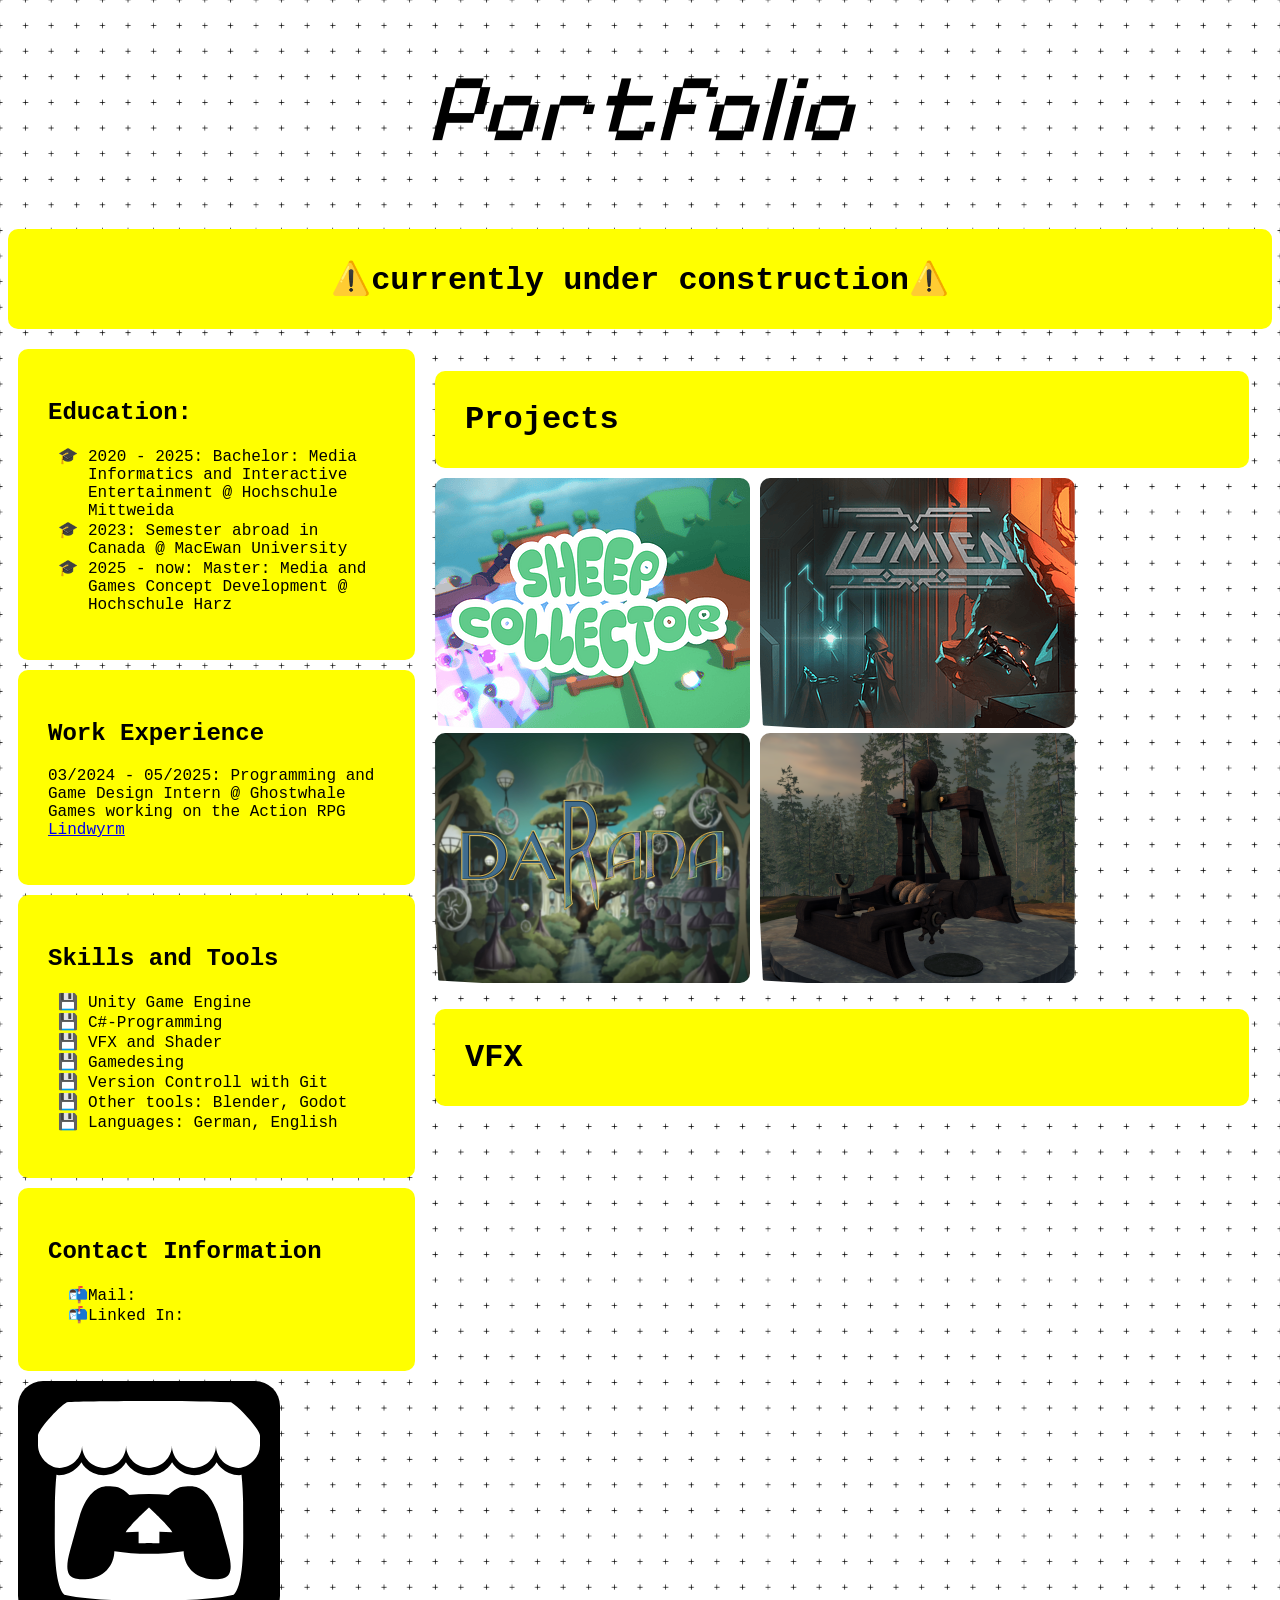
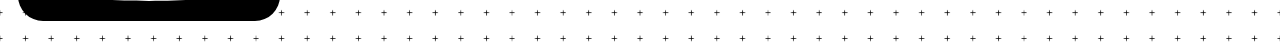
<file: index.html>
<!doctype html>
<html>
  <head>
    <link rel="preconnect" href="https://fonts.googleapis.com">
    <link rel="preconnect" href="https://fonts.gstatic.com" crossorigin>
    <link href="https://fonts.googleapis.com/css2?family=Bebas+Neue&family=Exo+2:ital,wght@0,100..900;1,100..900&display=swap" rel="stylesheet">
    <link href="https://fonts.googleapis.com/css2?family=Pixelify+Sans:wght@400..700&display=swap" rel="stylesheet">
    <link rel="stylesheet" href="portfoliostyle.css">
    <meta name="viewport" content="width=device-width, initial-scale=1.0">
    <link rel="icon" type="image/x-icon" href="/ressources/duckbrush.png">
    <title>Portfolio</title>
  </head>

  <body>
    <div class="header pixelify-sans-header"> 
      <p>Portfolio</p>
    </div>
    <h1 class="basic warningBanner">⚠️currently under construction⚠️</h1>
    <div class="row">
      <div class="column left">
        <div class = "basic">
          <h2 >Education: </h2>
          <ul>
            <li class="ex-list-point"> 2020 - 2025: Bachelor: Media Informatics and Interactive Entertainment @ Hochschule Mittweida</li>
            <li class="ex-list-point"> 2023: Semester abroad in Canada @ MacEwan University</li>
            <li class="ex-list-point"> 2025 - now: Master: Media and Games Concept Development  @ Hochschule Harz</li>
          </ul>
        </div>
        <div class="basic">
          <h2>Work Experience</h2>
          <p> 03/2024 - 05/2025: Programming and Game Design Intern @ Ghostwhale Games working on the Action RPG <a target="_blank" rel="noopener noreferrer" href="https://store.steampowered.com/app/2280020/Lindwyrm/">Lindwyrm</a></p>
        </div>
        <div class="basic">
          <h2>Skills and Tools</h2>
          <ul>
            <li class="ex-list-floppy"> Unity Game Engine</li>
            <li class="ex-list-floppy"> C#-Programming</li>
            <li class="ex-list-floppy"> VFX and Shader</li>
            <li class="ex-list-floppy"> Gamedesing</li>
            <li class="ex-list-floppy"> Version Controll with Git</li>
            <li class="ex-list-floppy"> Other tools: Blender, Godot</li>
            <li class="ex-list-floppy"> Languages: German, English</li>
          </ul>
        </div>
        
        <div class="basic">
          <h2>Contact Information</h2>
          <ul>
            <li class="ex-list-contact"> Mail:</li>
            <li class="ex-list-contact"> Linked In: </li>
          </ul>
        </div>

        <a target="_blank" rel="noopener noreferrer" href="https://duckistopheles.itch.io/"><img class="turning externLink" src="ressources/itchio-textless-white.svg"></a>
      </div>
      <div class="column right">
        <h1 class="basic">Projects</h1>
        <div> 
          <a href="subpages/sheep_collector.html"><img class = "projectPreview" src="ressources/sheep_collector.png" alt = "sheep_collector"></a>
          <a href="subpages/Lumien.html"><img class = "projectPreview" src="ressources/lumien_small.png" alt = "lumien"></a>
          <a href="subpages/Darrana.html"><img class="projectPreview" src="ressources/DarranaThumbnail.png" alt = "Darrana"></a>
          <a href="subpages/Katapult.html"><img class="projectPreview" src="ressources/katthumb.png" alt = "catapult"></a>
        </div>
        <h1 class="basic">VFX</h1>
      </div>
    </div>
  </body>
</html>
</file>
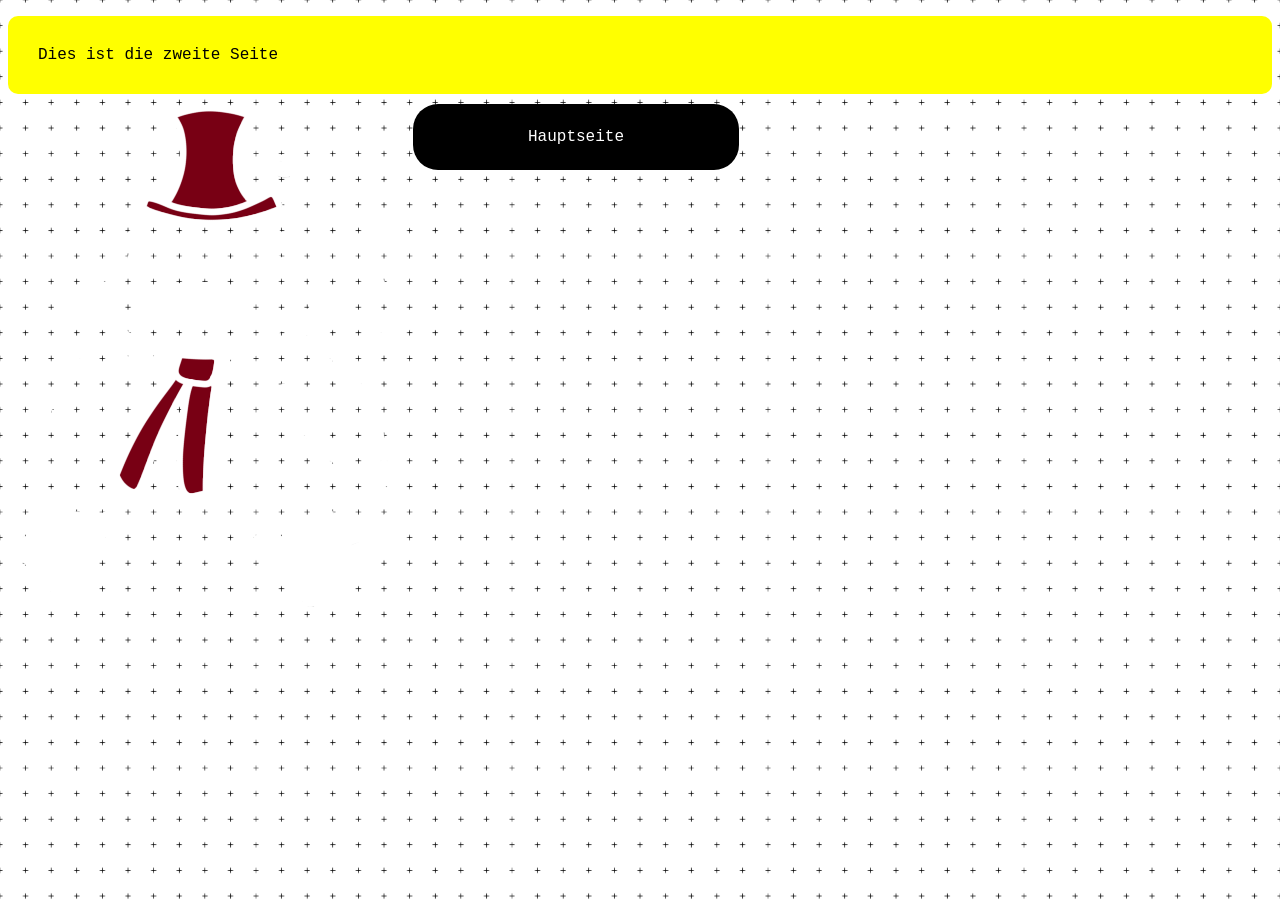
<file: seite2.html>
<!doctype html>
<html>
  <head>
    <link rel="preconnect" href="https://fonts.googleapis.com">
    <link rel="preconnect" href="https://fonts.gstatic.com" crossorigin>
    <link href="https://fonts.googleapis.com/css2?family=Bebas+Neue&family=Exo+2:ital,wght@0,100..900;1,100..900&display=swap" rel="stylesheet">
    <link rel="stylesheet" href="portfoliostyle.css">
    <link rel="stylesheet" href="portfoliostyle.css">
    <meta name="viewport" content="width=device-width, initial-scale=1.0">
    <link rel="icon" type="image/x-icon" href="duckbrush.png">
    <title>Portfolio2</title>
  </head>
  <body>
    <p class="basic">Dies ist die zweite Seite</p>
    <img src="duckbrush.png" alt="duck">
    <a class="MeinButton" href="index.html">Hauptseite</a>
  </body>
</html>
</file>
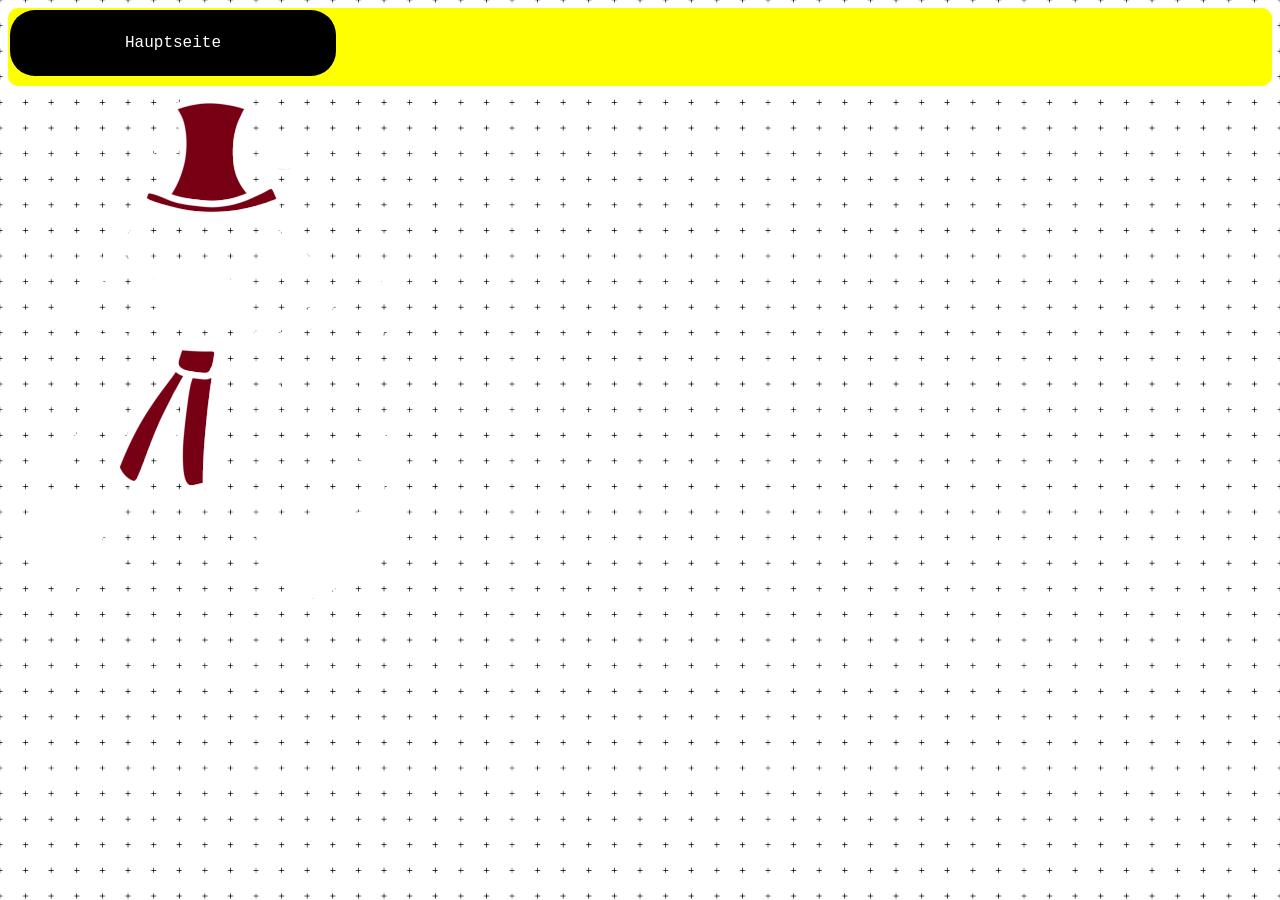
<file: sheep_collector.html>
<head>
    <link rel="preconnect" href="https://fonts.googleapis.com">
    <link rel="preconnect" href="https://fonts.gstatic.com" crossorigin>
    <link href="https://fonts.googleapis.com/css2?family=Bebas+Neue&family=Exo+2:ital,wght@0,100..900;1,100..900&display=swap" rel="stylesheet">
    <link href="https://fonts.googleapis.com/css2?family=Pixelify+Sans:wght@400..700&display=swap" rel="stylesheet">
    <link rel="stylesheet" href="portfoliostyle.css">
    <meta name="viewport" content="width=device-width, initial-scale=1.0">
    <link rel="icon" type="image/x-icon" href="duckbrush.png">
    <title>Portfolio</title>
  </head>
  <body>
    <p class="basic">Dies ist die zweite Seite</p>
    <img src="duckbrush.png" alt="duck">
    <a class="MeinButton" href="index.html">Hauptseite</a>
  </body>
</file>
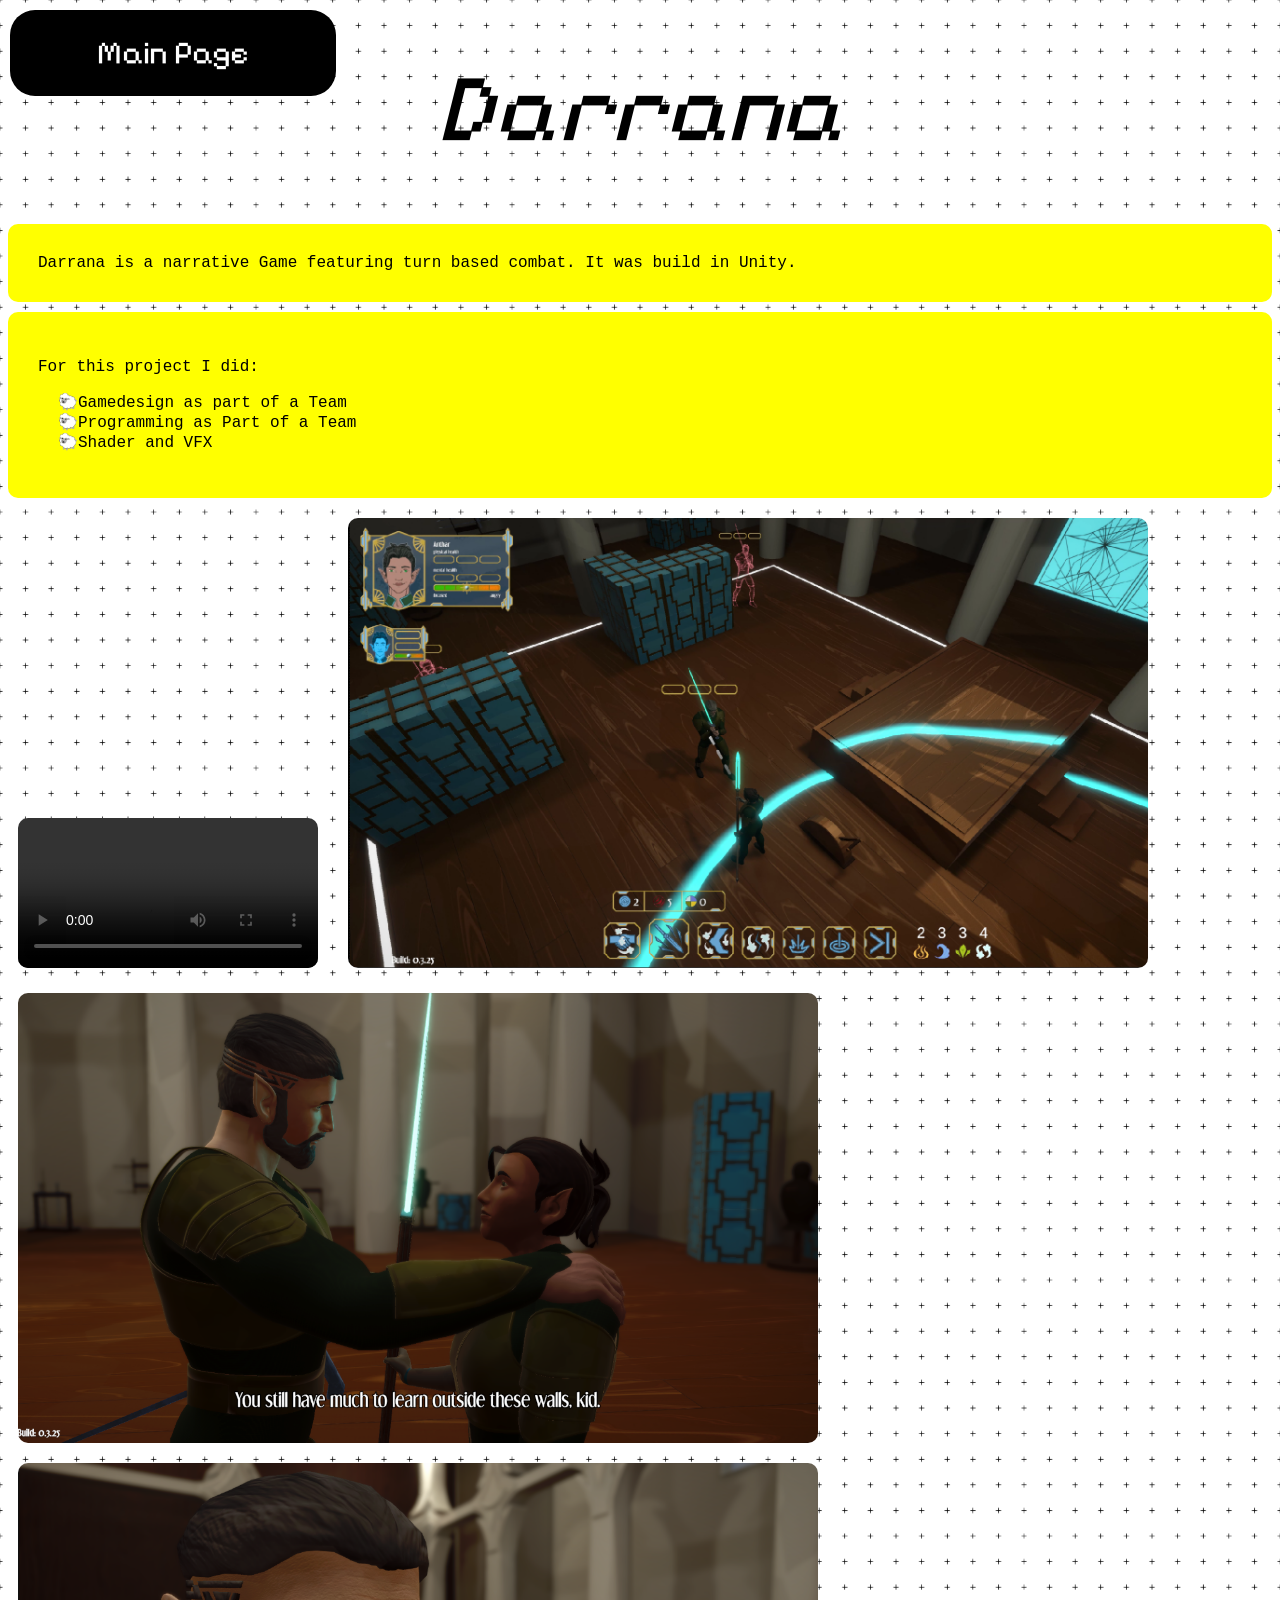
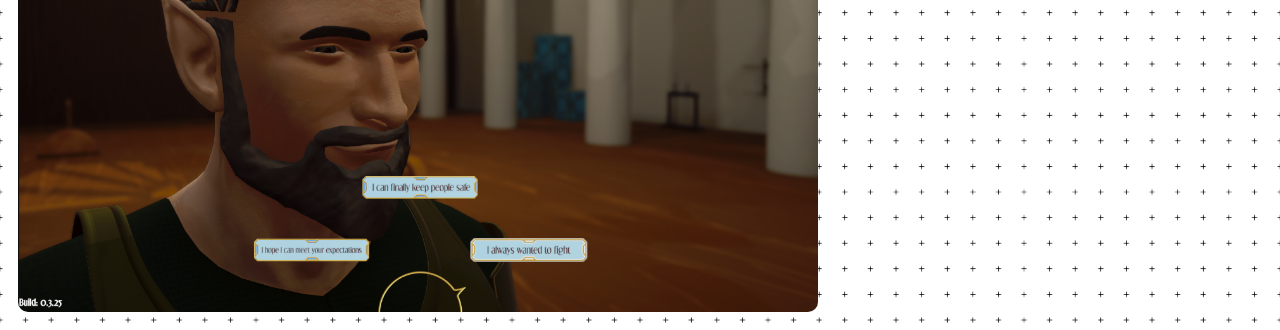
<file: subpages/Darrana.html>
<head>
    <link rel="preconnect" href="https://fonts.googleapis.com">
    <link rel="preconnect" href="https://fonts.gstatic.com" crossorigin>
    <link href="https://fonts.googleapis.com/css2?family=Bebas+Neue&family=Exo+2:ital,wght@0,100..900;1,100..900&display=swap" rel="stylesheet">
    <link href="https://fonts.googleapis.com/css2?family=Pixelify+Sans:wght@400..700&display=swap" rel="stylesheet">
    <link rel="stylesheet" href="/portfoliostyle.css">
    <meta name="viewport" content="width=device-width, initial-scale=1.0">
    <link rel="icon" type="image/x-icon" href="/ressources/duckbrush.png">
    <title>Portfolio</title>
  </head>
  <body>
     <div class="header pixelify-sans-header"> 
      <p>Darrana</p>
    </div>
    
    <p class="basic"> Darrana is a narrative Game featuring turn based combat. It was build in Unity.</p>
    <div>
    <div class="basic">
      <p>For this project I did:</p>
      <ul>
        <li class="ex-list-blue">Gamedesign as part of a Team</li>
        <li class="ex-list-blue">Programming as Part of a Team</li>
        <li class="ex-list-blue">Shader and VFX</li>
      </ul>
    </div>
      <video class="gameScreenshot" controls>
          <source src="/ressources/0001-0360.mp4" type="video/mp4">
        Your browser does not support the video tag.
      </video>
      <img class="gameScreenshot" src="/ressources/DRScreenshot1.png">
      <img class="gameScreenshot" src="/ressources/DRScreenshot2.png">
      <img class="gameScreenshot" src="/ressources/DRScreenshot3.png">
    </div>
    <a class="MeinButton pixelify-sans-button" href="/index.html">Main Page</a>
  </body>
</file>
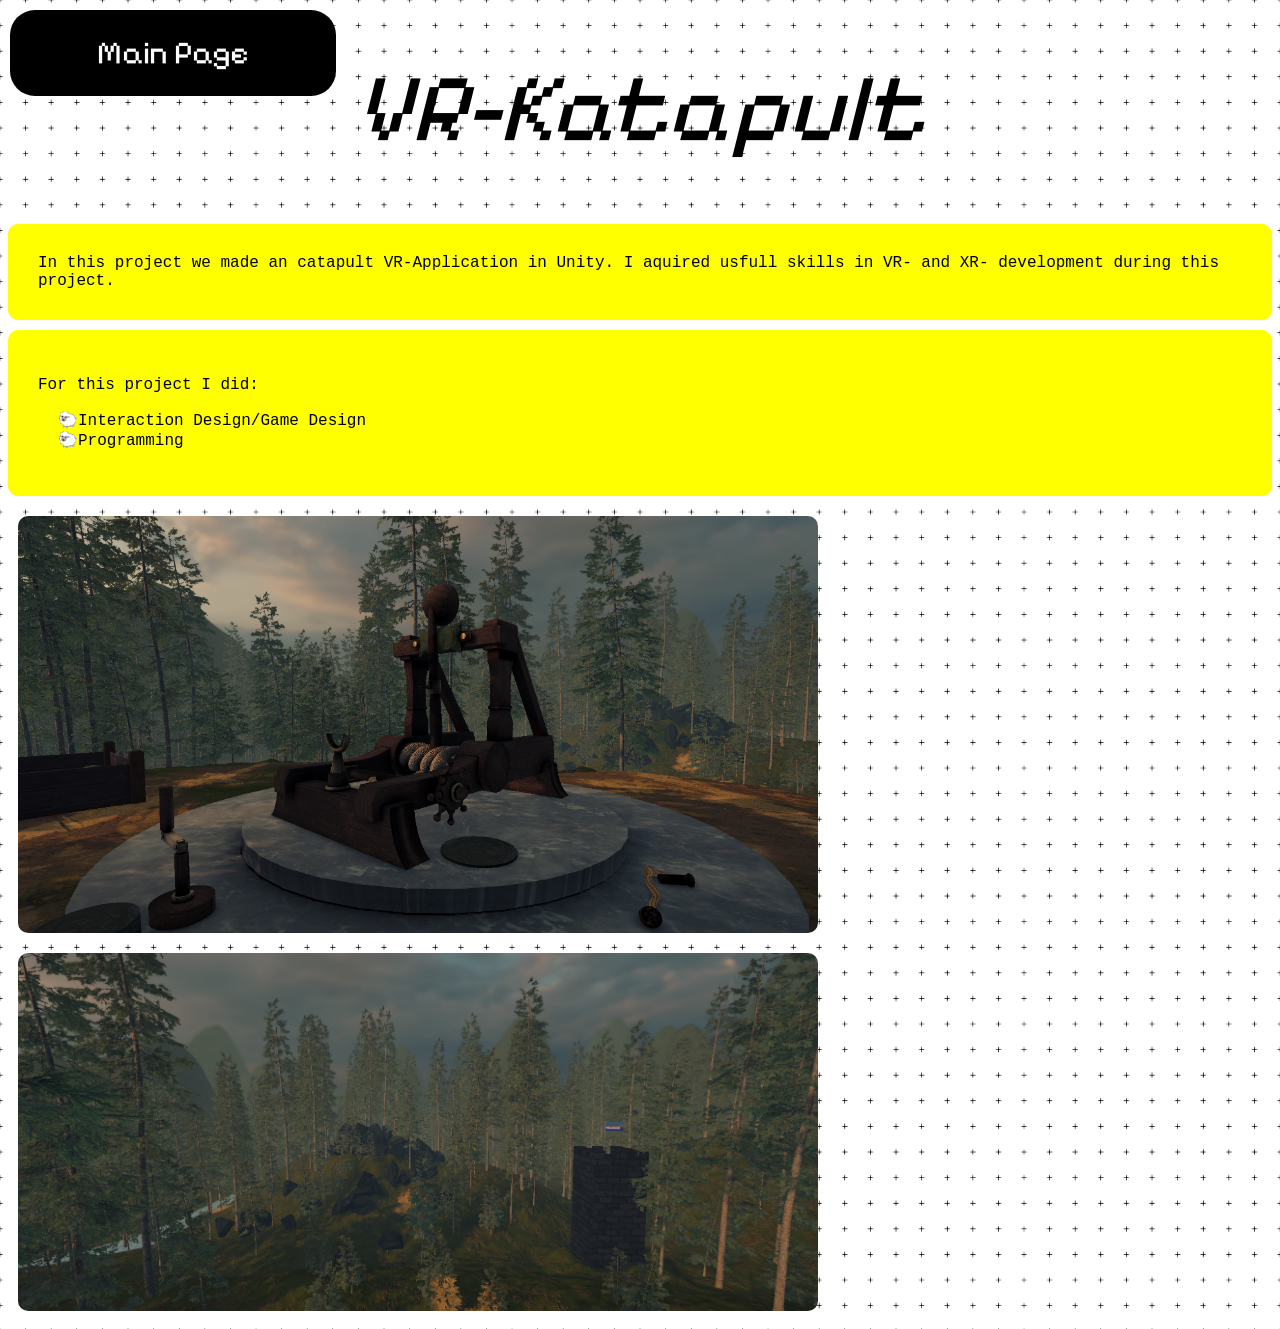
<file: subpages/Katapult.html>
<head>
    <link rel="preconnect" href="https://fonts.googleapis.com">
    <link rel="preconnect" href="https://fonts.gstatic.com" crossorigin>
    <link href="https://fonts.googleapis.com/css2?family=Bebas+Neue&family=Exo+2:ital,wght@0,100..900;1,100..900&display=swap" rel="stylesheet">
    <link href="https://fonts.googleapis.com/css2?family=Pixelify+Sans:wght@400..700&display=swap" rel="stylesheet">
    <link rel="stylesheet" href="/portfoliostyle.css">
    <meta name="viewport" content="width=device-width, initial-scale=1.0">
    <link rel="icon" type="image/x-icon" href="/ressources/duckbrush.png">
    <title>Portfolio</title>
  </head>
  <body>
     <div class="header pixelify-sans-header"> 
      <p>VR-Katapult</p>
    </div>
    
    <p class="basic"> In this project we made an catapult VR-Application in Unity. I aquired usfull skills in VR- and XR- development during this project.</p>
    <div>
    <div class="basic">
      <p>For this project I did:</p>
      <ul>
        <li class="ex-list-blue">Interaction Design/Game Design</li>
        <li class="ex-list-blue">Programming</li>
      </ul>
    </div>
      <img class="gameScreenshot" src="/ressources/kat1.png">
      <img class="gameScreenshot" src="/ressources/kat2.png">
    </div>
    <a class="MeinButton pixelify-sans-button" href="/index.html">Main Page</a>
  </body>
</file>
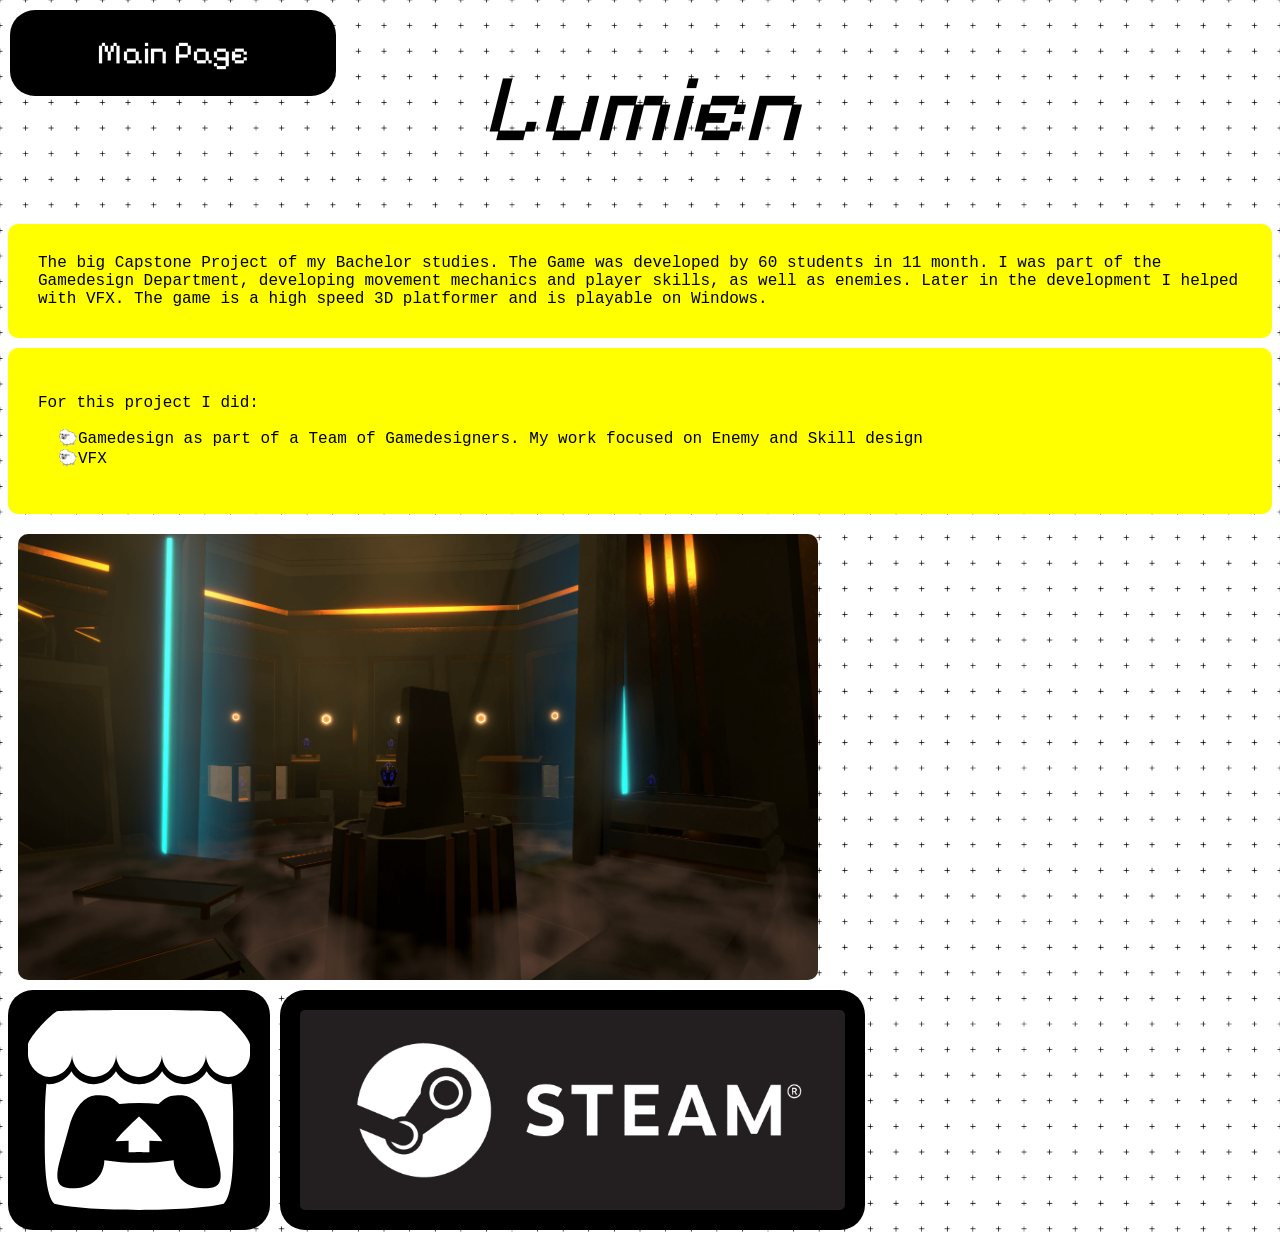
<file: subpages/Lumien.html>
<head>
    <link rel="preconnect" href="https://fonts.googleapis.com">
    <link rel="preconnect" href="https://fonts.gstatic.com" crossorigin>
    <link href="https://fonts.googleapis.com/css2?family=Bebas+Neue&family=Exo+2:ital,wght@0,100..900;1,100..900&display=swap" rel="stylesheet">
    <link href="https://fonts.googleapis.com/css2?family=Pixelify+Sans:wght@400..700&display=swap" rel="stylesheet">
    <link rel="stylesheet" href="/portfoliostyle.css">
    <meta name="viewport" content="width=device-width, initial-scale=1.0">
    <link rel="icon" type="image/x-icon" href="/ressources/duckbrush.png">
    <title>Portfolio</title>
  </head>
  <body>
     <div class="header pixelify-sans-header"> 
      <p>Lumien</p>
    </div>
    <p class="basic">The big Capstone Project of my Bachelor studies. The Game was developed by 60 students in 11 month. I was part of the Gamedesign Department, developing movement mechanics and player skills, as well as enemies. Later in the development I helped with VFX. The game is a high speed 3D platformer and is playable on Windows.</p>
    <div class="basic">
      <p>For this project I did:</p>
      <ul>
        <li class="ex-list-blue">Gamedesign as part of a Team of Gamedesigners. My work focused on Enemy and Skill design</li>
        <li class="ex-list-blue">VFX</li>
      </ul>
    </div>
    <div>
      <img class="gameScreenshot" src="/ressources/lumienScreenshot1.jpg">
    </div>
     <a target="_blank" rel="noopener noreferrer" href="https://games-studieren.itch.io/lumien"><img class="turning" src="/ressources/itchio-textless-white.svg" alt="itchio"></a>
     <a target="_blank" rel="noopener noreferrer" href="https://store.steampowered.com/app/2170230/Lumien/"><img class="turning" src="/ressources/steamlogo.png" alt="steam"></a>
    <a class="MeinButton pixelify-sans-button" href="/index.html">Main Page</a>
  </body>
</file>
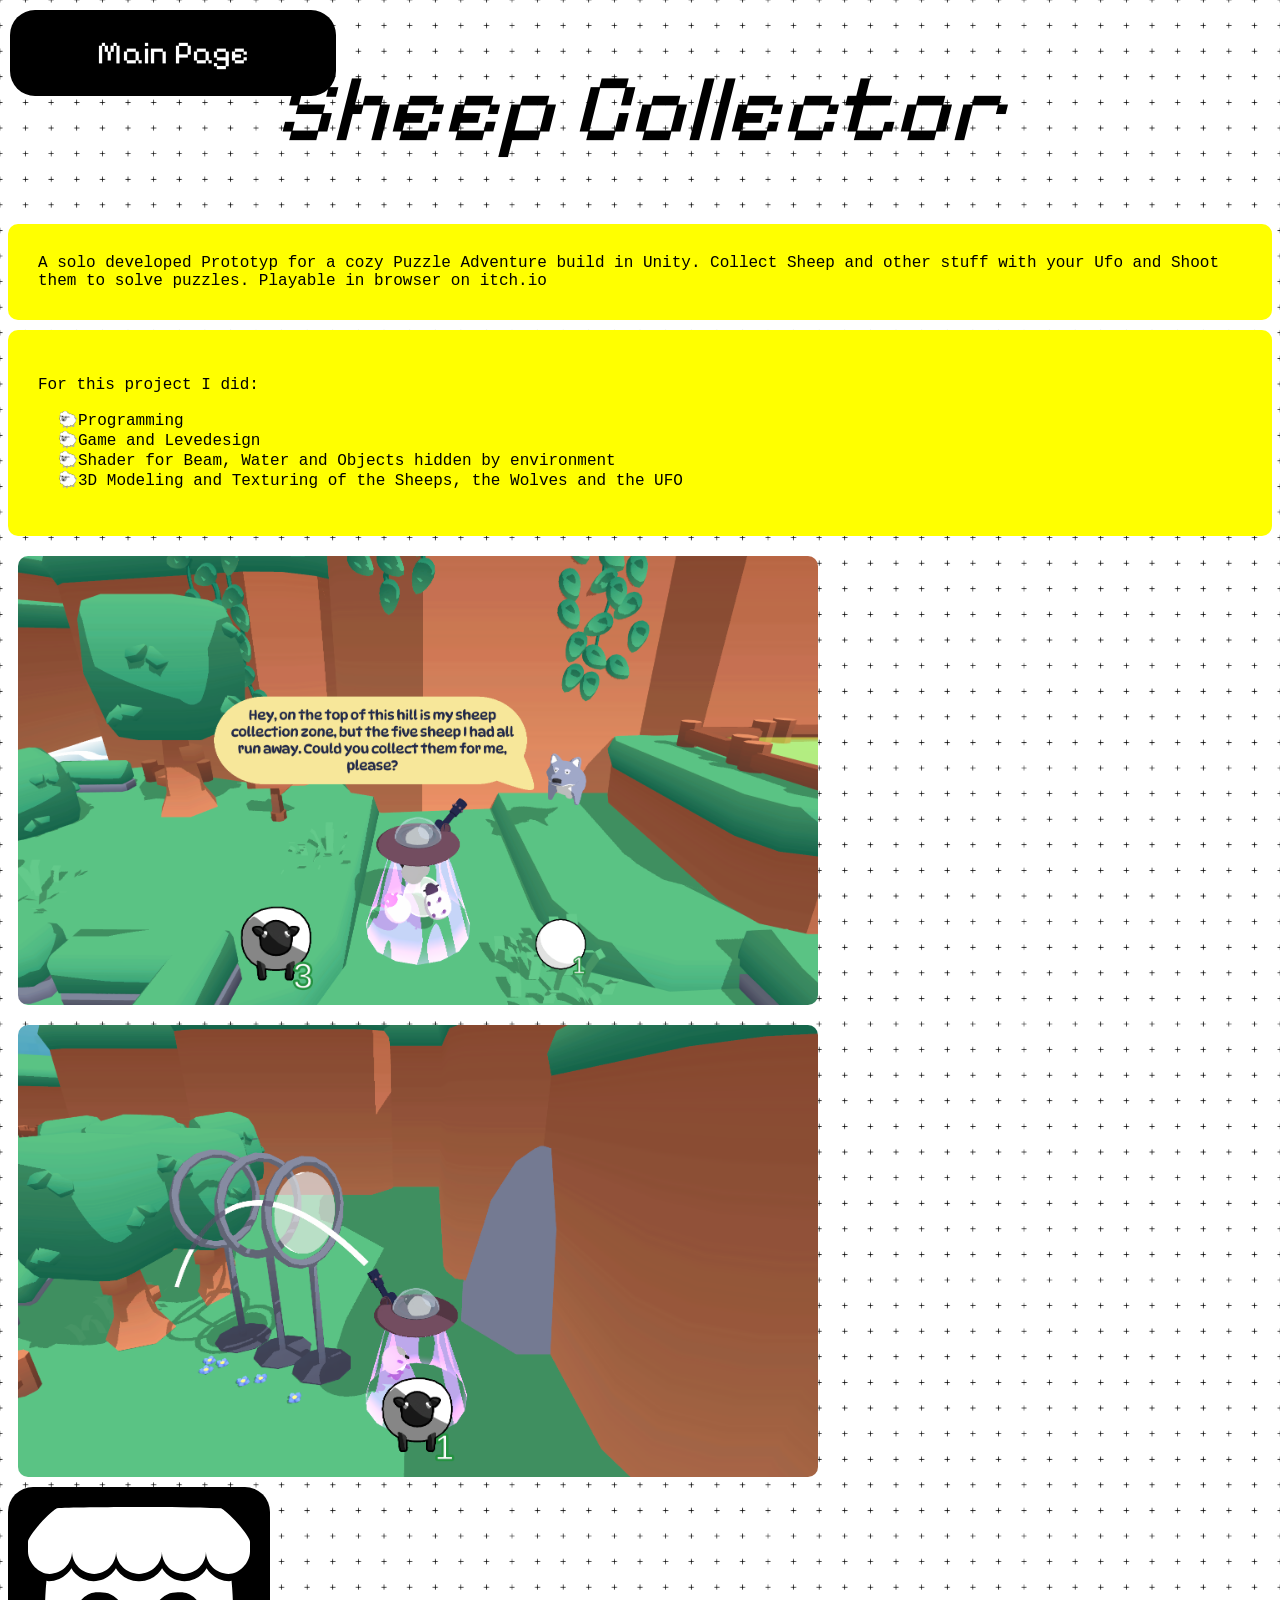
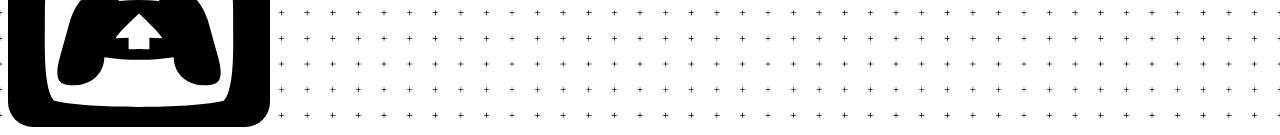
<file: subpages/sheep_collector.html>
<head>
    <link rel="preconnect" href="https://fonts.googleapis.com">
    <link rel="preconnect" href="https://fonts.gstatic.com" crossorigin>
    <link href="https://fonts.googleapis.com/css2?family=Bebas+Neue&family=Exo+2:ital,wght@0,100..900;1,100..900&display=swap" rel="stylesheet">
    <link href="https://fonts.googleapis.com/css2?family=Pixelify+Sans:wght@400..700&display=swap" rel="stylesheet">
    <link rel="stylesheet" href="/portfoliostyle.css">
    <meta name="viewport" content="width=device-width, initial-scale=1.0">
    <link rel="icon" type="image/x-icon" href="/ressources/duckbrush.png">
    <title>Portfolio</title>
  </head>
  <body>
    <div class="header pixelify-sans-header"> 
      <p>Sheep Collector</p>
    </div>
    <p class="basic">A solo developed Prototyp for a cozy Puzzle Adventure build in Unity. Collect Sheep and other stuff with your Ufo and Shoot them to solve puzzles. Playable in browser on itch.io</p>
    <div class="basic">
      <p>For this project I did:</p>
      <ul>
        <li class="ex-list-blue">Programming</li>
        <li class="ex-list-blue">Game and Levedesign</li>
        <li class="ex-list-blue">Shader for Beam, Water and Objects hidden by environment</li>
        <li class="ex-list-blue">3D Modeling and Texturing of the Sheeps, the Wolves and the UFO</li>
      </ul>
    </div>
    <div>
      <img class="gameScreenshot" src="/ressources/sheepScreenshot1.png">
      <img class="gameScreenshot" src="/ressources/sheepScreenshot3.png">
    </div>
    <a target="_blank" rel="noopener noreferrer" href="https://duckistopheles.itch.io/sheep-collector"><img class="turning externLink" src="/ressources/itchio-textless-white.svg"></a>
    <a class="MeinButton pixelify-sans-button" href="/index.html">Main Page</a>
  </body>
</file>
<file: portfoliostyle.css>
body{
    font-family: 'Courier New', monospace;
    background-image: url(ressources/squarecross.png);
    background-size: 20%;
}
.basic {
  background-color: yellow;
  padding: 30px;
  border-radius: 10px;
  overflow:auto;
  margin-bottom: 10px;
}



.turning {
  background-color: black;
  border-radius: 25px;
  padding: 20px;
  height: 200px;
  margin: auto;
  transition: transform .7s ease-in-out;
}
.turning:hover{
  transform: rotate(3deg);
}

.folding {
  background-color: black;
  border-radius: 25px;
  padding: 20px;
  width: 200px;
  height: 200px;
  display: block;
  margin: auto;
  clip-path: polygon(0 0, 27% 79%, 100% 100%, 0% 100%);
  transition: clip-path 1s;
}

.folding:hover {
  clip-path: polygon(0 0, 96% 2%, 100% 100%, 0% 100%);
}

a.MeinButton {
  position:fixed;
  left:10;
  top:10;
}

a.MeinButton:link, a.MeinButton:visited {
  border-radius: 25px;

  background-color: black;
  color: white;
  padding: 14px 25px;
  width: max(50px,20%);
  text-align: center;
  text-decoration: none;
  display: inline-block;
  font-weight: 400;
  font-style: normal;
  border: 10px solid;
  border-color: rgba(0, 0, 0, 0);
  transition: background-color .25s ease-in-out, color .25s ease-in-out,  border-color .25s ease-in-out;
}

a.MeinButton:hover, a.MeinButton:active {
  background-color: rgb(255, 251, 0);
  color: black;
  border: 10px solid;
  border-color: black;
}

.container {
  display: flex;
  background: #298a3b;
  background: linear-gradient(90deg,rgba(41, 138, 59, 1) 0%, rgba(87, 199, 133, 1) 50%, rgba(237, 221, 83, 1) 100%);
  border-radius: 25px;
  padding: 10px;
  padding-bottom: 50px;
}
.container.space-around {
  justify-content: space-around;
}
.container.space-between {  
  justify-content: space-between;
}

.row{
  box-sizing: border-box;
  /*display: flex;*/
  justify-content: center;
  align-items: center; 
}
.column {
  float: left;
  box-sizing: border-box;
  padding: 10px;

}
.column.project {
  width: 66%;
  border: 10px solid red;
  background-color: #298a3b;
}
.left {
  width: 33%;
}

.right {
  width: 66%;
}

@media screen and (max-width: 900px) {
  .left {
    width: 100%;
  }
  .right {
    width: 100%;
  }
  .column {
    width: 100%;
  }
}

/* Clear floats after the columns */
.row:after {
  content: "";
  display: table;
  clear: both;
}

.header{
 display: flex;
  justify-content: center;
  align-items: center;
  height: 200px;
  transition: transform .5s ease-in-out, font-weight .3s ease-in-out;
}
.header:hover {
   transform: skew(-0.03turn, 0.5deg);
   font-weight: 500;
}

/* <weight>: Use a value from 400 to 700*/
.pixelify-sans-header {
  font-family: "Pixelify Sans", sans-serif;
  font-optical-sizing: auto;
  font-weight: 400;
  font-style: italic;
  font-size: 96px;
  color: grad;
}

.pixelify-sans-button {
  font-family: "Pixelify Sans", sans-serif;
  font-optical-sizing: auto;
  font-weight: 400;
  font-style: italic;
  font-size: 32px;
}

.externLink:hover {
  cursor: pointer;
}

.ex-list-point {
  list-style-type: "🎓 ";
}

.ex-list-floppy {
  list-style-type: "💾 ";
}

.ex-list-contact {
  list-style-type: "📬";
}

.ex-list-blue {
  list-style-type: "🐑";
}

ul ::marker {font-size:inherit;} 

.projectPreview{
  border-radius: 10px;
  clip-path: polygon(0 0, 26% 0, 38% 0, 61% 0, 80% 0, 100% 0, 100% 15%, 100% 39%, 100% 61%, 100% 87%, 100% 100%, 74% 100%, 56% 100%, 37% 100%, 15% 100%, 1% 99%, 0% 72%, 0 47%, 0 22%);
  transition: clip-path .4s ease-in-out;
  width: 315px;
  max-height: 500px;
}

.projectPreview:hover{
  clip-path: polygon(4% 1%, 18% 8%, 38% 7%, 58% 8%, 78% 2%, 97% 4%, 95% 21%, 98% 41%, 95% 67%, 98% 87%, 92% 97%, 76% 98%, 57% 97%, 38% 98%, 20% 93%, 0 96%, 3% 70%, 3% 45%, 7% 19%);
}
hr {
  border: none;
  border-top: 5px hidden rgb(0, 0, 0);
}

.gameScreenshot{
  max-width: 800px;
  border-radius: 10px;
  margin: 10px;
}

.warningBanner{
  text-align: center;
}
/*------------------------------ gallery*/
</file>
